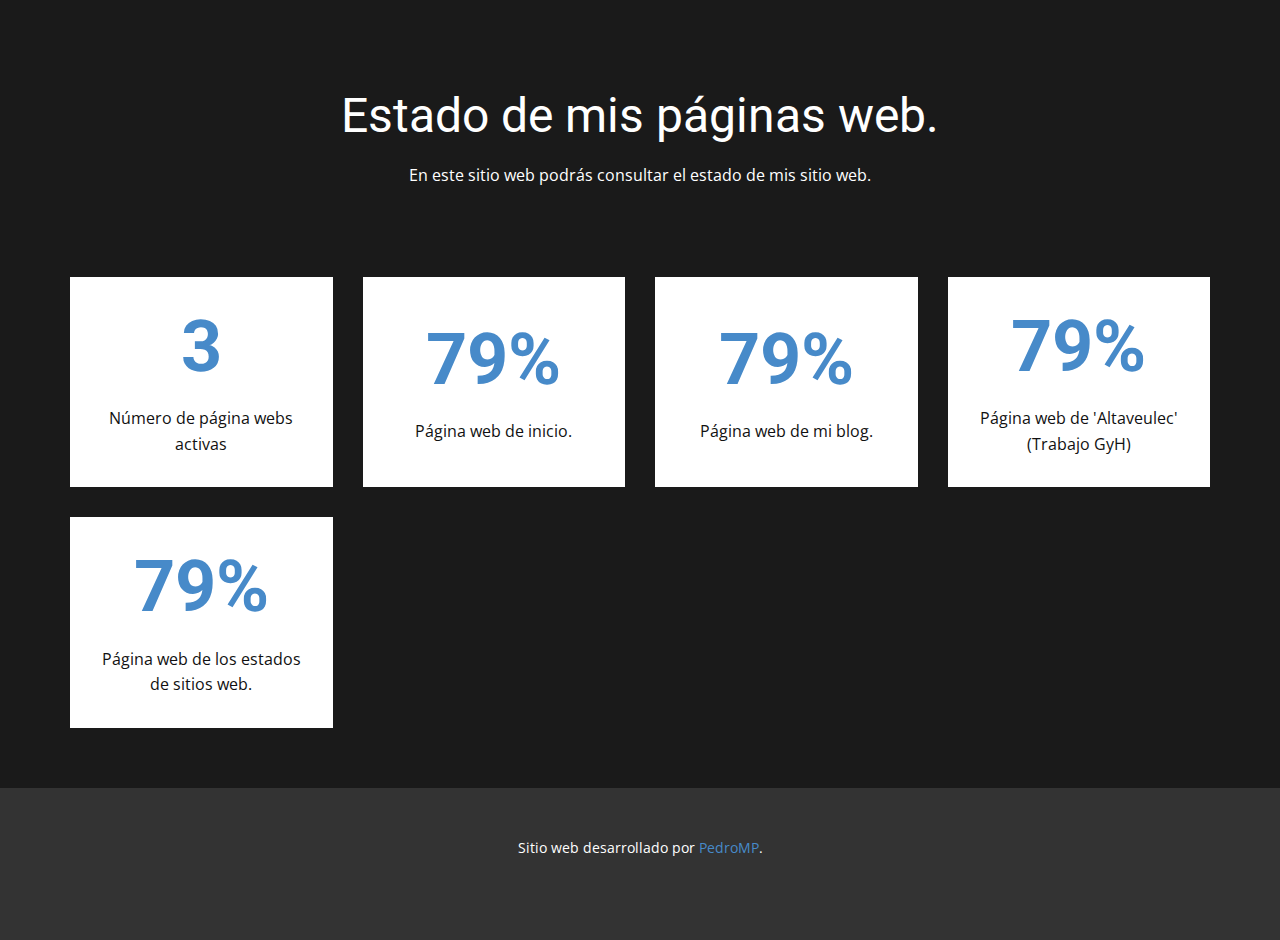
<file: index.html>
<!DOCTYPE html>
<html style="font-size: 16px;">
  <head>
    <meta name="viewport" content="width=device-width, initial-scale=1.0">
    <meta charset="utf-8">
    <meta name="keywords" content="Estado de mis páginas web., 4, 100%, 100%, 100%, 100%">
    <meta name="description" content="">
    <meta name="page_type" content="np-template-header-footer-from-plugin">
    <title>Estado sitios web</title>
	   <link rel="shortcut icon" href="./logo_pedromp.ico" >
    <link rel="stylesheet" href="nicepage.css" media="screen">
<link rel="stylesheet" href="Estado-sitios-web.css" media="screen">
    <script class="u-script" type="text/javascript" src="jquery.js" defer=""></script>
    <script class="u-script" type="text/javascript" src="nicepage.js" defer=""></script>
    <meta name="generator" content="Nicepage 4.6.5, nicepage.com">
    <link id="u-theme-google-font" rel="stylesheet" href="https://fonts.googleapis.com/css?family=Roboto:100,100i,300,300i,400,400i,500,500i,700,700i,900,900i|Open+Sans:300,300i,400,400i,500,500i,600,600i,700,700i,800,800i">
    
    
    <script type="application/ld+json">{
		"@context": "http://schema.org",
		"@type": "Organization",
		"name": ""
}</script>
    <meta name="theme-color" content="#478ac9">
    <meta property="og:title" content="Estado sitios web">
    <meta property="og:type" content="website">
  </head>
  <body class="u-body u-xl-mode">
    <section class="u-align-center-sm u-align-center-xs u-clearfix u-grey-90 u-section-1" src="" id="sec-95aa">
      <div class="u-clearfix u-sheet u-valign-middle-lg u-valign-middle-md u-valign-middle-xl u-sheet-1">
        <div class="u-align-center u-container-style u-group u-group-1">
          <div class="u-container-layout u-container-layout-1">
            <h1 class="u-text u-text-1">Estado de mis páginas web.</h1>
            <p class="u-text u-text-2">En este sitio web podrás consultar el estado de mis sitio web.</p>
          </div>
        </div>
        <div class="u-expanded-width u-list u-list-1">
          <div class="u-repeater u-repeater-1">
            <div class="u-align-center u-container-style u-list-item u-repeater-item u-video-cover u-white u-list-item-1">
              <div class="u-container-layout u-similar-container u-valign-middle u-container-layout-2">
                <h1 class="u-text u-text-default u-text-palette-1-base u-title u-text-3" data-animation-name="counter" data-animation-event="scroll" data-animation-duration="3000">4</h1>
                <p class="u-text u-text-4">Número de página webs activas</p>
              </div>
            </div>
            <div class="u-align-center u-container-style u-list-item u-repeater-item u-video-cover u-white u-list-item-2">
              <div class="u-container-layout u-similar-container u-valign-middle u-container-layout-3">
                <h1 class="u-text u-text-default u-text-palette-1-base u-title u-text-5" data-animation-name="counter" data-animation-event="scroll" data-animation-duration="3000">100%</h1>
                <p class="u-text u-text-6">Página web de inicio.</p>
              </div>
            </div>
            <div class="u-align-center u-container-style u-list-item u-repeater-item u-white u-list-item-3">
              <div class="u-container-layout u-similar-container u-valign-middle u-container-layout-4">
                <h1 class="u-text u-text-default u-text-palette-1-base u-title u-text-7" data-animation-name="counter" data-animation-event="scroll" data-animation-duration="3000">100%</h1>
                <p class="u-text u-text-8">Página web de mi blog.</p>
              </div>
            </div>
            <div class="u-align-center u-container-style u-list-item u-repeater-item u-video-cover u-white u-list-item-4">
              <div class="u-container-layout u-similar-container u-valign-middle u-container-layout-5">
                <h1 class="u-text u-text-default u-text-palette-1-base u-title u-text-9" data-animation-name="counter" data-animation-event="scroll" data-animation-duration="3000">100%</h1>
                <p class="u-text u-text-10">Página web de 'Altaveulec' (Trabajo GyH)</p>
              </div>
            </div>
            <div class="u-align-center u-container-style u-list-item u-repeater-item u-video-cover u-white u-list-item-5">
              <div class="u-container-layout u-similar-container u-valign-middle u-container-layout-6">
                <h1 class="u-text u-text-default u-text-palette-1-base u-title u-text-11" data-animation-name="counter" data-animation-event="scroll" data-animation-duration="3000">100%</h1>
                <p class="u-text u-text-12">Página web de los estados de sitios web.</p>
              </div>
            </div>
          </div>
        </div>
      </div>
    </section>
    
    
    <footer class="u-align-center u-clearfix u-footer u-grey-80 u-footer" id="sec-d6a8"><div class="u-clearfix u-sheet u-sheet-1">
        <p class="u-small-text u-text u-text-variant u-text-1">Sitio web desarrollado por <a href="https://github.com/PedroMP00" class="u-active-none u-border-none u-btn u-button-link u-button-style u-hover-none u-none u-text-palette-1-base u-btn-1" target="_blank">PedroMP</a>.
        </p>
      </div></footer>
    <section class="u-backlink u-clearfix u-grey-80">
     
       
    </section><span style="height: 64px; width: 64px; margin-left: 0px; margin-right: auto; margin-top: 0px; background-image: none; right: 20px; bottom: 20px" class="u-back-to-top u-icon u-icon-circle u-opacity u-opacity-85 u-spacing-15 u-white" data-href="#">
        <svg class="u-svg-link" preserveAspectRatio="xMidYMin slice" viewBox="0 0 551.13 551.13"><use xmlns:xlink="http://www.w3.org/1999/xlink" xlink:href="#svg-1d98"></use></svg>
        <svg class="u-svg-content" enable-background="new 0 0 551.13 551.13" viewBox="0 0 551.13 551.13" xmlns="http://www.w3.org/2000/svg" id="svg-1d98"><path d="m275.565 189.451 223.897 223.897h51.668l-275.565-275.565-275.565 275.565h51.668z"></path></svg>
    </span>
  </body>
</html>
</file>
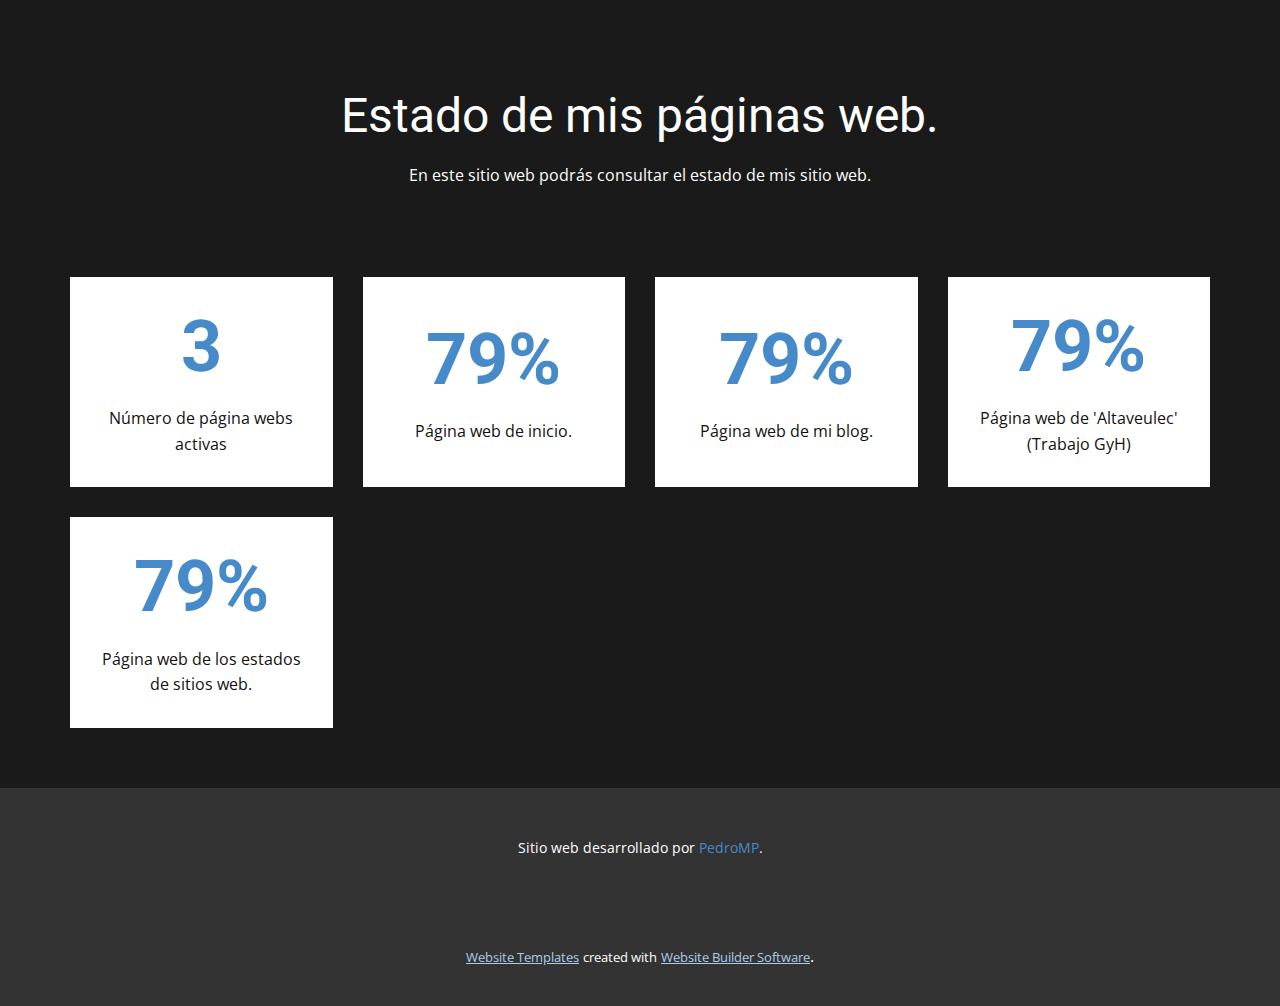
<file: Estado-sitios-web.html>
<!DOCTYPE html>
<html style="font-size: 16px;">
  <head>
    <meta name="viewport" content="width=device-width, initial-scale=1.0">
    <meta charset="utf-8">
    <meta name="keywords" content="Estado de mis páginas web., 4, 100%, 100%, 100%, 100%">
    <meta name="description" content="">
    <meta name="page_type" content="np-template-header-footer-from-plugin">
    <title>Estado sitios web</title>
    <link rel="stylesheet" href="nicepage.css" media="screen">
<link rel="stylesheet" href="Estado-sitios-web.css" media="screen">
    <script class="u-script" type="text/javascript" src="jquery.js" defer=""></script>
    <script class="u-script" type="text/javascript" src="nicepage.js" defer=""></script>
    <meta name="generator" content="Nicepage 4.6.5, nicepage.com">
    <link id="u-theme-google-font" rel="stylesheet" href="https://fonts.googleapis.com/css?family=Roboto:100,100i,300,300i,400,400i,500,500i,700,700i,900,900i|Open+Sans:300,300i,400,400i,500,500i,600,600i,700,700i,800,800i">
    
    
    <script type="application/ld+json">{
		"@context": "http://schema.org",
		"@type": "Organization",
		"name": ""
}</script>
    <meta name="theme-color" content="#478ac9">
    <meta property="og:title" content="Estado sitios web">
    <meta property="og:type" content="website">
  </head>
  <body class="u-body u-xl-mode">
    <section class="u-align-center-sm u-align-center-xs u-clearfix u-grey-90 u-section-1" src="" id="sec-95aa">
      <div class="u-clearfix u-sheet u-valign-middle-lg u-valign-middle-md u-valign-middle-xl u-sheet-1">
        <div class="u-align-center u-container-style u-group u-group-1">
          <div class="u-container-layout u-container-layout-1">
            <h1 class="u-text u-text-1">Estado de mis páginas web.</h1>
            <p class="u-text u-text-2">En este sitio web podrás consultar el estado de mis sitio web.</p>
          </div>
        </div>
        <div class="u-expanded-width u-list u-list-1">
          <div class="u-repeater u-repeater-1">
            <div class="u-align-center u-container-style u-list-item u-repeater-item u-video-cover u-white u-list-item-1">
              <div class="u-container-layout u-similar-container u-valign-middle u-container-layout-2">
                <h1 class="u-text u-text-default u-text-palette-1-base u-title u-text-3" data-animation-name="counter" data-animation-event="scroll" data-animation-duration="3000">4</h1>
                <p class="u-text u-text-4">Número de página webs activas</p>
              </div>
            </div>
            <div class="u-align-center u-container-style u-list-item u-repeater-item u-video-cover u-white u-list-item-2">
              <div class="u-container-layout u-similar-container u-valign-middle u-container-layout-3">
                <h1 class="u-text u-text-default u-text-palette-1-base u-title u-text-5" data-animation-name="counter" data-animation-event="scroll" data-animation-duration="3000">100%</h1>
                <p class="u-text u-text-6">Página web de inicio.</p>
              </div>
            </div>
            <div class="u-align-center u-container-style u-list-item u-repeater-item u-white u-list-item-3">
              <div class="u-container-layout u-similar-container u-valign-middle u-container-layout-4">
                <h1 class="u-text u-text-default u-text-palette-1-base u-title u-text-7" data-animation-name="counter" data-animation-event="scroll" data-animation-duration="3000">100%</h1>
                <p class="u-text u-text-8">Página web de mi blog.</p>
              </div>
            </div>
            <div class="u-align-center u-container-style u-list-item u-repeater-item u-video-cover u-white u-list-item-4">
              <div class="u-container-layout u-similar-container u-valign-middle u-container-layout-5">
                <h1 class="u-text u-text-default u-text-palette-1-base u-title u-text-9" data-animation-name="counter" data-animation-event="scroll" data-animation-duration="3000">100%</h1>
                <p class="u-text u-text-10">Página web de 'Altaveulec' (Trabajo GyH)</p>
              </div>
            </div>
            <div class="u-align-center u-container-style u-list-item u-repeater-item u-video-cover u-white u-list-item-5">
              <div class="u-container-layout u-similar-container u-valign-middle u-container-layout-6">
                <h1 class="u-text u-text-default u-text-palette-1-base u-title u-text-11" data-animation-name="counter" data-animation-event="scroll" data-animation-duration="3000">100%</h1>
                <p class="u-text u-text-12">Página web de los estados de sitios web.</p>
              </div>
            </div>
          </div>
        </div>
      </div>
    </section>
    
    
    <footer class="u-align-center u-clearfix u-footer u-grey-80 u-footer" id="sec-d6a8"><div class="u-clearfix u-sheet u-sheet-1">
        <p class="u-small-text u-text u-text-variant u-text-1">Sitio web desarrollado por <a href="https://Github.io/PedroMP00" class="u-active-none u-border-none u-btn u-button-link u-button-style u-hover-none u-none u-text-palette-1-base u-btn-1" target="_blank">PedroMP</a>.
        </p>
      </div></footer>
    <section class="u-backlink u-clearfix u-grey-80">
      <a class="u-link" href="https://nicepage.com/website-templates" target="_blank">
        <span>Website Templates</span>
      </a>
      <p class="u-text">
        <span>created with</span>
      </p>
      <a class="u-link" href="" target="_blank">
        <span>Website Builder Software</span>
      </a>. 
    </section><span style="height: 64px; width: 64px; margin-left: 0px; margin-right: auto; margin-top: 0px; background-image: none; right: 20px; bottom: 20px" class="u-back-to-top u-icon u-icon-circle u-opacity u-opacity-85 u-spacing-15 u-white" data-href="#">
        <svg class="u-svg-link" preserveAspectRatio="xMidYMin slice" viewBox="0 0 551.13 551.13"><use xmlns:xlink="http://www.w3.org/1999/xlink" xlink:href="#svg-1d98"></use></svg>
        <svg class="u-svg-content" enable-background="new 0 0 551.13 551.13" viewBox="0 0 551.13 551.13" xmlns="http://www.w3.org/2000/svg" id="svg-1d98"><path d="m275.565 189.451 223.897 223.897h51.668l-275.565-275.565-275.565 275.565h51.668z"></path></svg>
    </span>
  </body>
</html>
</file>
